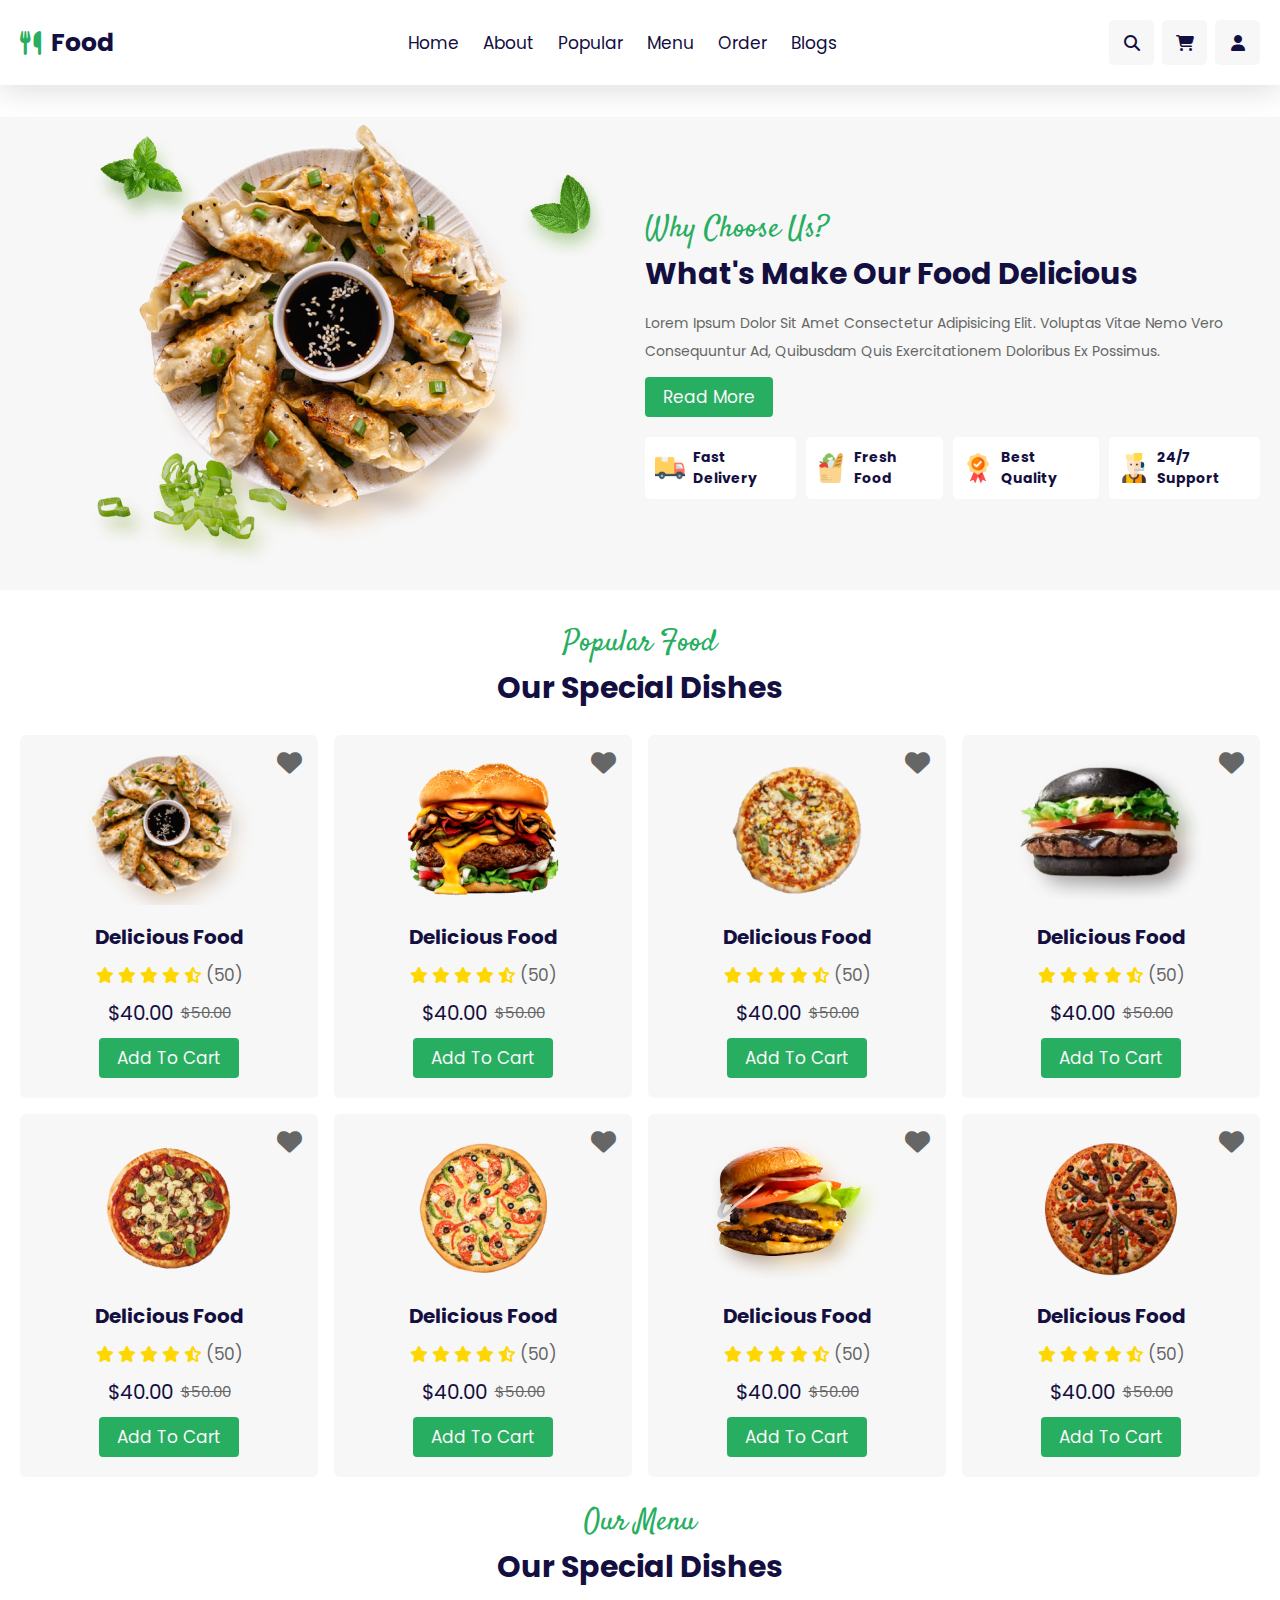
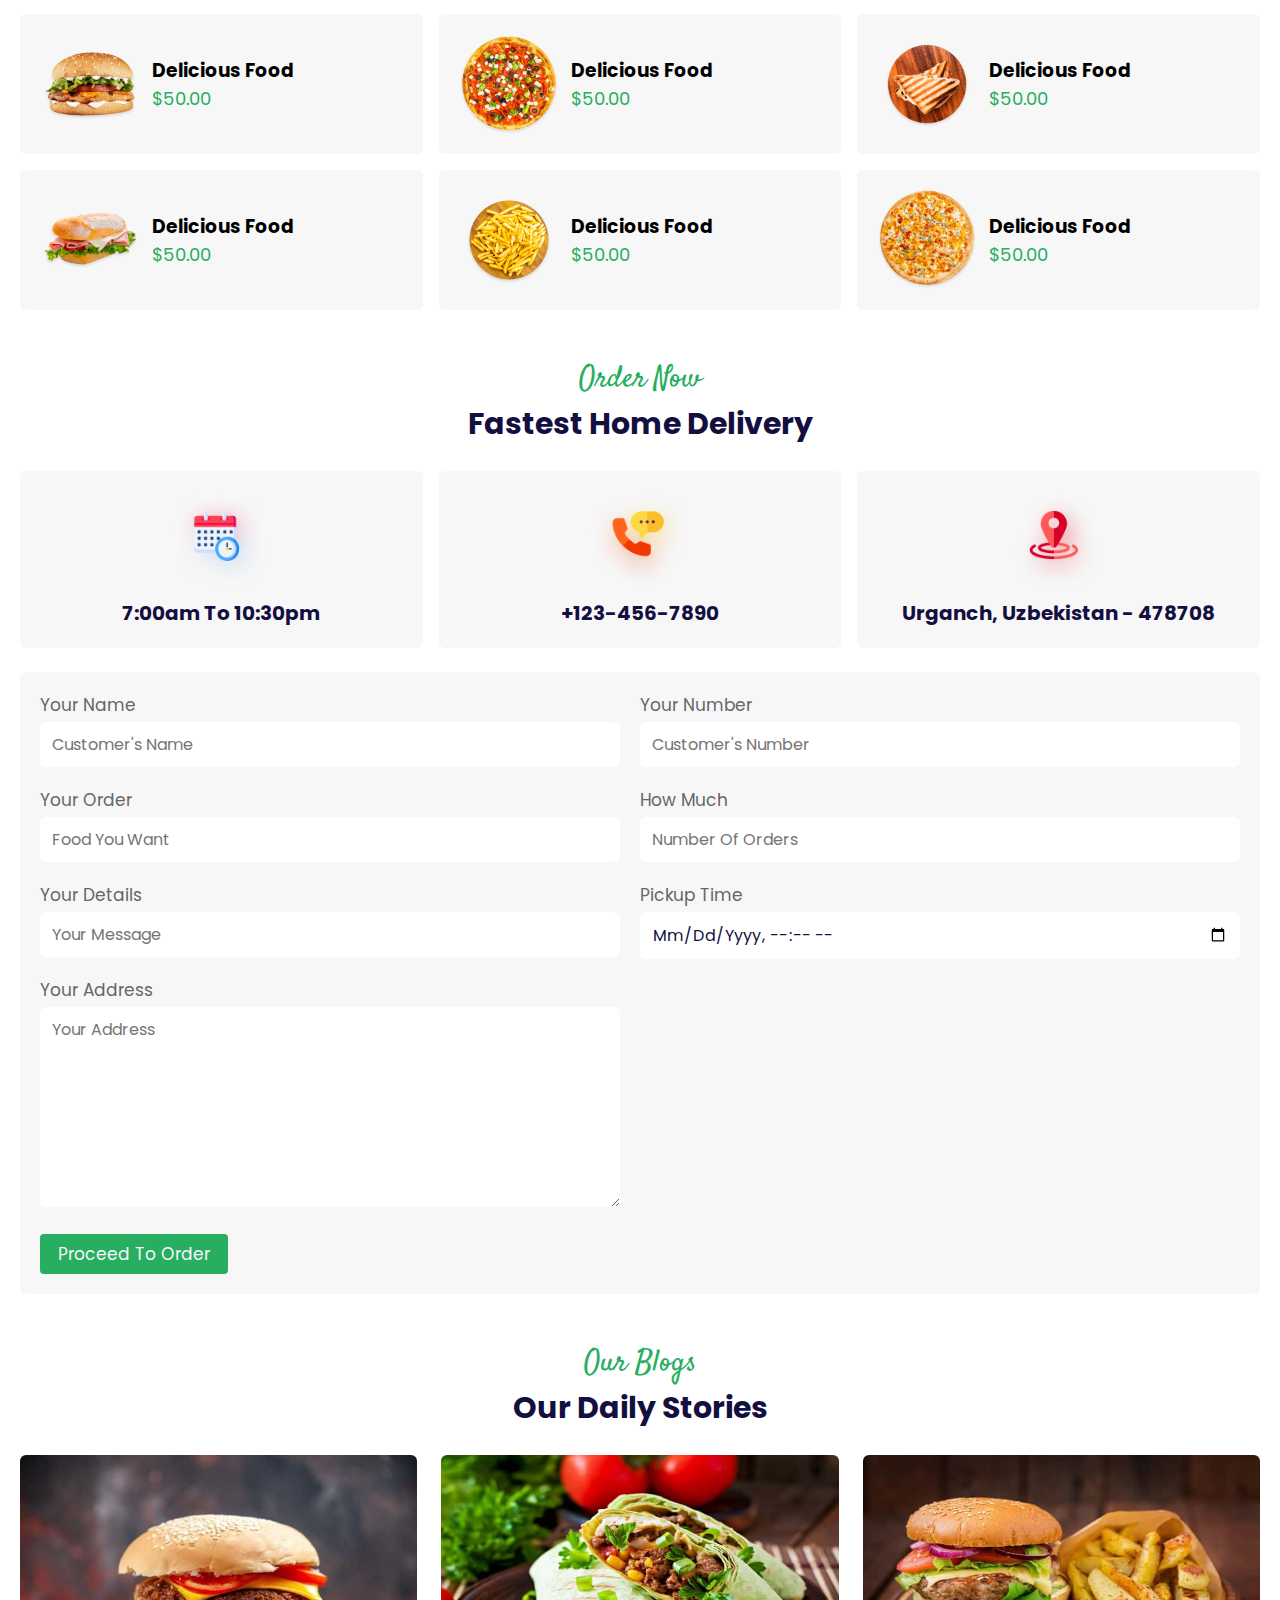
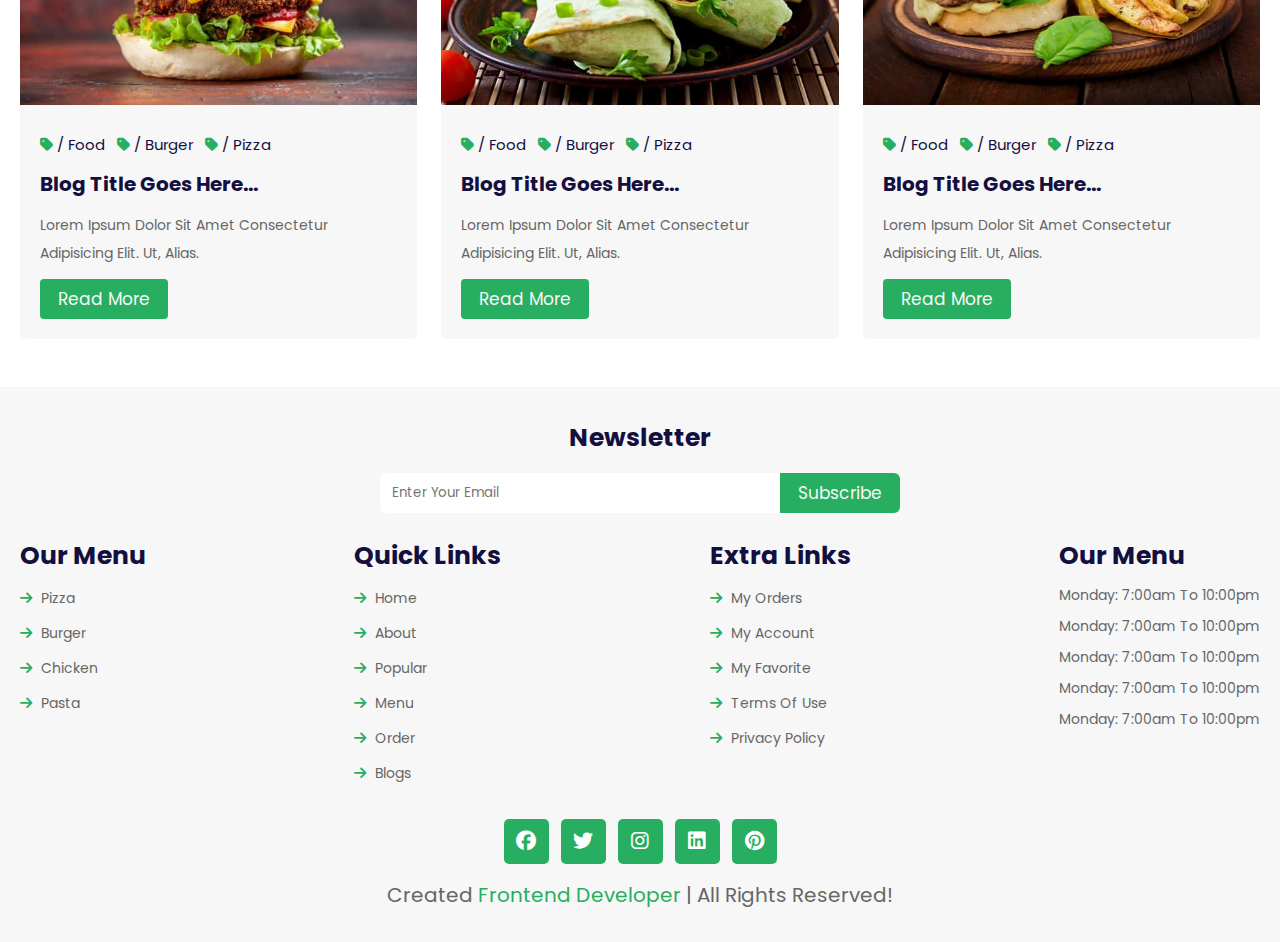
<file: index.html>
<!DOCTYPE html>
<html lang="en">
  <head>
    <meta charset="UTF-8" />
    <meta name="viewport" content="width=device-width, initial-scale=1.0" />
    <title>Food website - Home page</title>
    <!-- Font awesome cdn link -->
    <link
      rel="stylesheet"
      href="https://cdnjs.cloudflare.com/ajax/libs/font-awesome/6.7.2/css/all.min.css"
      integrity="sha512-Evv84Mr4kqVGRNSgIGL/F/aIDqQb7xQ2vcrdIwxfjThSH8CSR7PBEakCr51Ck+w+/U6swU2Im1vVX0SVk9ABhg=="
      crossorigin="anonymous"
      referrerpolicy="no-referrer"
    />
    <!-- CSS -->
    <link rel="stylesheet" href="./css/main.css" />
  </head>
  <body>
    <!-- Header section starts -->
    <header class="header">
      <div class="container">
        <div class="header__wrapper">
          <a href="#" class="header__logo">
            <i class="fa-solid fa-utensils"></i>
            <h2 class="header__title">Food</h2>
          </a>
          <!-- Navbar -->
          <nav class="header__navbar">
            <a href="#" class="header__link">Home</a>
            <a href="#" class="header__link">About</a>
            <a href="#" class="header__link">Popular</a>
            <a href="#" class="header__link">Menu</a>
            <a href="#" class="header__link">Order</a>
            <a href="#" class="header__link">Blogs</a>
          </nav>
          <div class="header__icons">
            <a href="./search.html" class="header__icon">
              <i class="fa-solid fa-magnifying-glass"></i>
            </a>
            <a href="./cart.html" class="header__icon">
              <i class="fa-solid fa-cart-shopping"></i>
            </a>
            <a href="./login.html" class="header__icon">
              <i class="fa-solid fa-user"></i>
            </a>
          </div>
        </div>
      </div>
    </header>
    <!-- Header section ends -->

    <!-- Category section starts -->
    <!-- <section class="category">
      <div class="container">
        <div class="category__cards">
          <div class="category__card">
            <img
              class="category__image"
              src="./images/category-1.png"
              alt="category-image1"
            />
            <h3 class="category__title">Combo</h3>
          </div>

          <div class="category__card">
            <img
              class="category__image"
              src="./images/category-2.png"
              alt="category-image2"
            />
            <h3 class="category__title">Pizza</h3>
          </div>

          <div class="category__card">
            <img
              class="category__image"
              src="./images/category-3.png"
              alt="category-image3"
            />
            <h3 class="category__title">Burger</h3>
          </div>

          <div class="category__card">
            <img
              class="category__image"
              src="./images/category-4.png"
              alt="category-image4"
            />
            <h3 class="category__title">chicken</h3>
          </div>

          <div class="category__card">
            <img
              class="category__image"
              src="./images/category-5.png"
              alt="category-image5"
            />
            <h3 class="category__title">Dinner</h3>
          </div>

          <div class="category__card">
            <img
              class="category__image"
              src="./images/category-6.png"
              alt="category-image6"
            />
            <h3 class="category__title">Coffee</h3>
          </div>
        </div>
      </div>
    </section> -->
    <!-- Category section ends -->

    <!-- About section starts -->
    <section class="about">
      <div class="container">
        <div class="about__wrapper">
          <div class="about__left">
            <img src="./images/about-img.png" alt="about image" />
          </div>
          <div class="about__right">
            <h3 class="about__subtitle section__subtitle">why choose us?</h3>
            <h2 class="about__title section__title">
              what's make our food delicious
            </h2>
            <p class="about__description section__description">
              Lorem ipsum dolor sit amet consectetur adipisicing elit. Voluptas
              vitae nemo vero consequuntur ad, quibusdam quis exercitationem
              doloribus ex possimus.
            </p>
            <button class="about__btn section__btn">Read more</button>
            <div class="about__cards">
              <div class="about__card">
                <img
                  class="about__card--image"
                  src="./images/service-1.png"
                  alt="service 1 image"
                />
                <h4 class="about__card--title">fast delivery</h4>
              </div>
              <div class="about__card">
                <img
                  class="about__card--image"
                  src="./images/service-2.png"
                  alt="service 2 image"
                />
                <h4 class="about__card--title">fresh food</h4>
              </div>
              <div class="about__card">
                <img
                  class="about__card--image"
                  src="./images/service-3.png"
                  alt="service 3 image"
                />
                <h4 class="about__card--title">best quality</h4>
              </div>
              <div class="about__card">
                <img
                  class="about__card--image"
                  src="./images/service-4.png"
                  alt="service 4 image"
                />
                <h4 class="about__card--title">24/7 support</h4>
              </div>
            </div>
          </div>
        </div>
      </div>
    </section>
    <!-- About section ends -->

    <!-- Popular section starts -->
    <div class="container">
      <div class="popular__wrapper">
        <div class="popular__top">
          <h3 class="popular__subtitle section__subtitle">popular food</h3>
          <h2 class="popular__title section__title">our special dishes</h2>
        </div>
        <div class="popular__bottom">
          <div class="popular__card">
            <span class="popular__card--heart"
              ><i class="fa-solid fa-heart"></i
            ></span>
            <img
              class="popular__card--image"
              src="./images/food-1.png"
              alt="food 1 image"
            />
            <h3 class="popular__card--title">delicious food</h3>
            <div class="popular__card--stars">
              <i class="fa-solid fa-star"></i>
              <i class="fa-solid fa-star"></i>
              <i class="fa-solid fa-star"></i>
              <i class="fa-solid fa-star"></i>
              <i class="fa-solid fa-star-half-stroke"></i>
              <span>(50)</span>
            </div>
            <div class="popular__card--prices">
              <p class="popular__card--discount">$40.00</p>
              <p class="popular__card--price">$50.00</p>
            </div>
            <button class="popular__card--btn section__btn">Add to cart</button>
          </div>
          <div class="popular__card">
            <span class="popular__card--heart"
              ><i class="fa-solid fa-heart"></i
            ></span>
            <img
              class="popular__card--image"
              src="./images/food-2.png"
              alt="food 2 image"
            />
            <h3 class="popular__card--title">delicious food</h3>
            <div class="popular__card--stars">
              <i class="fa-solid fa-star"></i>
              <i class="fa-solid fa-star"></i>
              <i class="fa-solid fa-star"></i>
              <i class="fa-solid fa-star"></i>
              <i class="fa-solid fa-star-half-stroke"></i>
              <span>(50)</span>
            </div>
            <div class="popular__card--prices">
              <p class="popular__card--discount">$40.00</p>
              <p class="popular__card--price">$50.00</p>
            </div>
            <button class="popular__card--btn section__btn">Add to cart</button>
          </div>
          <div class="popular__card">
            <span class="popular__card--heart"
              ><i class="fa-solid fa-heart"></i
            ></span>
            <img
              class="popular__card--image"
              src="./images/food-3.png"
              alt="food 3 image"
            />
            <h3 class="popular__card--title">delicious food</h3>
            <div class="popular__card--stars">
              <i class="fa-solid fa-star"></i>
              <i class="fa-solid fa-star"></i>
              <i class="fa-solid fa-star"></i>
              <i class="fa-solid fa-star"></i>
              <i class="fa-solid fa-star-half-stroke"></i>
              <span>(50)</span>
            </div>
            <div class="popular__card--prices">
              <p class="popular__card--discount">$40.00</p>
              <p class="popular__card--price">$50.00</p>
            </div>
            <button class="popular__card--btn section__btn">Add to cart</button>
          </div>
          <div class="popular__card">
            <span class="popular__card--heart"
              ><i class="fa-solid fa-heart"></i
            ></span>
            <img
              class="popular__card--image"
              src="./images/food-4.png"
              alt="food 4 image"
            />
            <h3 class="popular__card--title">delicious food</h3>
            <div class="popular__card--stars">
              <i class="fa-solid fa-star"></i>
              <i class="fa-solid fa-star"></i>
              <i class="fa-solid fa-star"></i>
              <i class="fa-solid fa-star"></i>
              <i class="fa-solid fa-star-half-stroke"></i>
              <span>(50)</span>
            </div>
            <div class="popular__card--prices">
              <p class="popular__card--discount">$40.00</p>
              <p class="popular__card--price">$50.00</p>
            </div>
            <button class="popular__card--btn section__btn">Add to cart</button>
          </div>
          <div class="popular__card">
            <span class="popular__card--heart"
              ><i class="fa-solid fa-heart"></i
            ></span>
            <img
              class="popular__card--image"
              src="./images/food-5.png"
              alt="food 5 image"
            />
            <h3 class="popular__card--title">delicious food</h3>
            <div class="popular__card--stars">
              <i class="fa-solid fa-star"></i>
              <i class="fa-solid fa-star"></i>
              <i class="fa-solid fa-star"></i>
              <i class="fa-solid fa-star"></i>
              <i class="fa-solid fa-star-half-stroke"></i>
              <span>(50)</span>
            </div>
            <div class="popular__card--prices">
              <p class="popular__card--discount">$40.00</p>
              <p class="popular__card--price">$50.00</p>
            </div>
            <button class="popular__card--btn section__btn">Add to cart</button>
          </div>
          <div class="popular__card">
            <span class="popular__card--heart"
              ><i class="fa-solid fa-heart"></i
            ></span>
            <img
              class="popular__card--image"
              src="./images/food-6.png"
              alt="food 6 image"
            />
            <h3 class="popular__card--title">delicious food</h3>
            <div class="popular__card--stars">
              <i class="fa-solid fa-star"></i>
              <i class="fa-solid fa-star"></i>
              <i class="fa-solid fa-star"></i>
              <i class="fa-solid fa-star"></i>
              <i class="fa-solid fa-star-half-stroke"></i>
              <span>(50)</span>
            </div>
            <div class="popular__card--prices">
              <p class="popular__card--discount">$40.00</p>
              <p class="popular__card--price">$50.00</p>
            </div>
            <button class="popular__card--btn section__btn">Add to cart</button>
          </div>
          <div class="popular__card">
            <span class="popular__card--heart"
              ><i class="fa-solid fa-heart"></i
            ></span>
            <img
              class="popular__card--image"
              src="./images/food-7.png"
              alt="food 7 image"
            />
            <h3 class="popular__card--title">delicious food</h3>
            <div class="popular__card--stars">
              <i class="fa-solid fa-star"></i>
              <i class="fa-solid fa-star"></i>
              <i class="fa-solid fa-star"></i>
              <i class="fa-solid fa-star"></i>
              <i class="fa-solid fa-star-half-stroke"></i>
              <span>(50)</span>
            </div>
            <div class="popular__card--prices">
              <p class="popular__card--discount">$40.00</p>
              <p class="popular__card--price">$50.00</p>
            </div>
            <button class="popular__card--btn section__btn">Add to cart</button>
          </div>
          <div class="popular__card">
            <span class="popular__card--heart"
              ><i class="fa-solid fa-heart"></i
            ></span>
            <img
              class="popular__card--image"
              src="./images/food-8.png"
              alt="food 8 image"
            />
            <h3 class="popular__card--title">delicious food</h3>
            <div class="popular__card--stars">
              <i class="fa-solid fa-star"></i>
              <i class="fa-solid fa-star"></i>
              <i class="fa-solid fa-star"></i>
              <i class="fa-solid fa-star"></i>
              <i class="fa-solid fa-star-half-stroke"></i>
              <span>(50)</span>
            </div>
            <div class="popular__card--prices">
              <p class="popular__card--discount">$40.00</p>
              <p class="popular__card--price">$50.00</p>
            </div>
            <button class="popular__card--btn section__btn">Add to cart</button>
          </div>
        </div>
      </div>
    </div>
    <!-- Popular section ends -->

    <!-- Menu section starts -->
    <div class="container">
      <div class="menu__wrapper">
        <div class="menu__top">
          <h3 class="menu__subtitle section__subtitle">Our menu</h3>
          <h2 class="menu__title section__title">Our special dishes</h2>
        </div>
        <div class="menu__bottom">
          <div class="menu__card">
            <img
              class="menu__card--image"
              src="./images/menu-1.png"
              alt="menu image 1"
            />
            <div class="menu__card--content">
              <h3 class="menu__card--title">Delicious Food</h3>
              <p class="menu__card--price">$50.00</p>
            </div>
          </div>
          <div class="menu__card">
            <img
              class="menu__card--image"
              src="./images/menu-2.png"
              alt="menu image 2"
            />
            <div class="menu__card--content">
              <h3 class="menu__card--title">Delicious Food</h3>
              <p class="menu__card--price">$50.00</p>
            </div>
          </div>
          <div class="menu__card">
            <img
              class="menu__card--image"
              src="./images/menu-3.png"
              alt="menu image 3"
            />
            <div class="menu__card--content">
              <h3 class="menu__card--title">Delicious Food</h3>
              <p class="menu__card--price">$50.00</p>
            </div>
          </div>
          <div class="menu__card">
            <img
              class="menu__card--image"
              src="./images/menu-4.png"
              alt="menu image 4"
            />
            <div class="menu__card--content">
              <h3 class="menu__card--title">Delicious Food</h3>
              <p class="menu__card--price">$50.00</p>
            </div>
          </div>
          <div class="menu__card">
            <img
              class="menu__card--image"
              src="./images/menu-5.png"
              alt="menu image 5"
            />
            <div class="menu__card--content">
              <h3 class="menu__card--title">Delicious Food</h3>
              <p class="menu__card--price">$50.00</p>
            </div>
          </div>
          <div class="menu__card">
            <img
              class="menu__card--image"
              src="./images/menu-6.png"
              alt="menu image 6"
            />
            <div class="menu__card--content">
              <h3 class="menu__card--title">Delicious Food</h3>
              <p class="menu__card--price">$50.00</p>
            </div>
          </div>
        </div>
      </div>
    </div>
    <!-- Menu section ends -->

    <!-- Order section starts -->
    <section class="order">
      <div class="container">
        <div class="order__wrapper">
          <div class="order__top">
            <h3 class="order__subtitle section__subtitle">Order now</h3>
            <h2 class="order__title section__title">Fastest Home Delivery</h2>
          </div>
          <div class="order__medium">
            <div class="order__card">
              <img
                class="order__card--image"
                src="./images/icon-1.png"
                alt="order icon 1 image"
              />
              <h4 class="order__card--title">7:00am to 10:30pm</h4>
            </div>
            <div class="order__card">
              <img
                class="order__card--image"
                src="./images/icon-2.png"
                alt="order icon 2 image"
              />
              <h4 class="order__card--title">+123-456-7890</h4>
            </div>
            <div class="order__card">
              <img
                class="order__card--image"
                src="./images/icon-3.png"
                alt="order icon 3 image"
              />
              <h4 class="order__card--title">urganch, uzbekistan - 478708</h4>
            </div>
          </div>
          <div class="order__bottom">
            <form class="order__form">
              <div class="order__form--left">
                <div class="order__form--block">
                  <label class="order__form--label" for="name">Your Name</label>
                  <input
                    class="order__form--input"
                    type="text"
                    id="name"
                    placeholder="customer's name"
                  />
                </div>
                <div class="order__form--block">
                  <label class="order__form--label" for="foodName"
                    >Your Order</label
                  >
                  <input
                    class="order__form--input"
                    type="text"
                    id="foodName"
                    placeholder="food you want"
                  />
                </div>
                <div class="order__form--block">
                  <label class="order__form--label" for="message"
                    >Your Details</label
                  >
                  <input
                    class="order__form--input"
                    type="text"
                    id="message"
                    placeholder="your message"
                  />
                </div>
                <div class="order__form--block">
                  <label class="order__form--label" for="address"
                    >Your Address</label
                  >
                  <textarea
                    class="order__form--textarea order__form--input"
                    id="address"
                    placeholder="your address"
                  ></textarea>
                </div>
                <button type="submit" class="order__form--btn section__btn">
                  Proceed to order
                </button>
              </div>
              <div class="order__form--right">
                <div class="order__form--block">
                  <label class="order__form--label" for="phoneNumber"
                    >Your Number</label
                  >
                  <input
                    class="order__form--input"
                    type="number"
                    id="phoneNumber"
                    placeholder="customer's number"
                  />
                </div>
                <div class="order__form--block">
                  <label class="order__form--label" for="orderNumber"
                    >How much</label
                  >
                  <input
                    class="order__form--input"
                    type="number"
                    id="orderNumber"
                    placeholder="number of orders"
                  />
                </div>
                <div class="order__form--block">
                  <label class="order__form--label" for="pickupTime"
                    >Pickup Time</label
                  >
                  <input
                    class="order__form--input"
                    type="datetime-local"
                    id="pickupTime"
                  />
                </div>
                <div class="order__form--location">
                  <iframe
                    src="https://www.google.com/maps/embed?pb=!1m18!1m12!1m3!1d2981.04444614677!2d60.28661825007984!3d41.65478169740794!2m3!1f0!2f0!3f0!3m2!1i1024!2i768!4f13.1!3m3!1m2!1s0x41de4968ad3966a5%3A0x35ac6c97935f113d!2sShavat%20Uztelecom!5e0!3m2!1suz!2s!4v1742813872950!5m2!1suz!2s"
                    width="600"
                    height="450"
                    style="border: 0"
                    allowfullscreen=""
                    loading="lazy"
                    referrerpolicy="no-referrer-when-downgrade"
                  ></iframe>
                </div>
              </div>
            </form>
          </div>
        </div>
      </div>
    </section>
    <!-- Order section ends -->

    <!-- Blog section starts -->
    <section class="blog">
      <div class="container">
        <div class="blog__wrapper">
          <div class="blog__top">
            <h3 class="blog__subtitle section__subtitle">Our Blogs</h3>
            <h2 class="blog__title section__title">Our Daily Stories</h2>
          </div>
          <div class="blog__bottom">
            <div class="blog__card">
              <img
                class="blog__card--image"
                src="./images/blog-1.jpg"
                alt="blog 1 image"
              />
              <div class="blog__card--content">
                <div class="blog__tags">
                  <a href="#" class="blog__tag">
                    <i class="fa-solid fa-tag"></i>
                    / Food
                  </a>
                  <a href="#" class="blog__tag">
                    <i class="fa-solid fa-tag"></i>
                    / Burger
                  </a>
                  <a href="#" class="blog__tag">
                    <i class="fa-solid fa-tag"></i>
                    / Pizza
                  </a>
                </div>
                <h3 class="blog__card--title">blog title goes here...</h3>
                <p class="blog__card--description section__description">
                  Lorem ipsum dolor sit amet consectetur adipisicing elit. Ut,
                  alias.
                </p>
                <button class="blog__card--btn section__btn">Read More</button>
              </div>
            </div>
            <div class="blog__card">
              <img
                class="blog__card--image"
                src="./images/blog-2.jpg"
                alt="blog 2 image"
              />
              <div class="blog__card--content">
                <div class="blog__tags">
                  <a href="#" class="blog__tag">
                    <i class="fa-solid fa-tag"></i>
                    / Food
                  </a>
                  <a href="#" class="blog__tag">
                    <i class="fa-solid fa-tag"></i>
                    / Burger
                  </a>
                  <a href="#" class="blog__tag">
                    <i class="fa-solid fa-tag"></i>
                    / Pizza
                  </a>
                </div>
                <h3 class="blog__card--title">blog title goes here...</h3>
                <p class="blog__card--description section__description">
                  Lorem ipsum dolor sit amet consectetur adipisicing elit. Ut,
                  alias.
                </p>
                <button class="blog__card--btn section__btn">Read More</button>
              </div>
            </div>
            <div class="blog__card">
              <img
                class="blog__card--image"
                src="./images/blog-3.jpg"
                alt="blog 3 image"
              />
              <div class="blog__card--content">
                <div class="blog__tags">
                  <a href="#" class="blog__tag">
                    <i class="fa-solid fa-tag"></i>
                    / Food
                  </a>
                  <a href="#" class="blog__tag">
                    <i class="fa-solid fa-tag"></i>
                    / Burger
                  </a>
                  <a href="#" class="blog__tag">
                    <i class="fa-solid fa-tag"></i>
                    / Pizza
                  </a>
                </div>
                <h3 class="blog__card--title">blog title goes here...</h3>
                <p class="blog__card--description section__description">
                  Lorem ipsum dolor sit amet consectetur adipisicing elit. Ut,
                  alias.
                </p>
                <button class="blog__card--btn section__btn">Read More</button>
              </div>
            </div>
          </div>
        </div>
      </div>
    </section>
    <!-- Blog section ends -->

    <!-- Footer section starts -->
    <footer class="footer">
      <div class="container">
        <div class="footer__wrapper">
          <div class="footer__top">
            <h3 class="footer__top--title">Newsletter</h3>
            <form class="footer__top--form">
              <input
                class="footer__top--input"
                type="email"
                placeholder="enter your email"
              />
              <button class="footer__top--btn section__btn" type="submit">
                Subscribe
              </button>
            </form>
          </div>
          <div class="footer__medium">
            <div class="footer__medium--box">
              <h3 class="footer__medium--title">Our Menu</h3>
              <ul class="footer__medium--list">
                <li class="footer__medium--item">
                  <a href="#" class="footer__medium--link">
                    <i class="fa-solid fa-arrow-right"></i>
                    Pizza
                  </a>
                </li>
                <li class="footer__medium--item">
                  <a href="#" class="footer__medium--link">
                    <i class="fa-solid fa-arrow-right"></i>
                    Burger
                  </a>
                </li>
                <li class="footer__medium--item">
                  <a href="#" class="footer__medium--link">
                    <i class="fa-solid fa-arrow-right"></i>
                    Chicken
                  </a>
                </li>
                <li class="footer__medium--item">
                  <a href="#" class="footer__medium--link">
                    <i class="fa-solid fa-arrow-right"></i>
                    Pasta
                  </a>
                </li>
              </ul>
            </div>
            <div class="footer__medium--box">
              <h3 class="footer__medium--title">Quick Links</h3>
              <ul class="footer__medium--list">
                <li class="footer__medium--item">
                  <a href="#" class="footer__medium--link">
                    <i class="fa-solid fa-arrow-right"></i>
                    Home
                  </a>
                </li>
                <li class="footer__medium--item">
                  <a href="#" class="footer__medium--link">
                    <i class="fa-solid fa-arrow-right"></i>
                    About
                  </a>
                </li>
                <li class="footer__medium--item">
                  <a href="#" class="footer__medium--link">
                    <i class="fa-solid fa-arrow-right"></i>
                    Popular
                  </a>
                </li>
                <li class="footer__medium--item">
                  <a href="#" class="footer__medium--link">
                    <i class="fa-solid fa-arrow-right"></i>
                    Menu
                  </a>
                </li>
                <li class="footer__medium--item">
                  <a href="#" class="footer__medium--link">
                    <i class="fa-solid fa-arrow-right"></i>
                    Order
                  </a>
                </li>
                <li class="footer__medium--item">
                  <a href="#" class="footer__medium--link">
                    <i class="fa-solid fa-arrow-right"></i>
                    Blogs
                  </a>
                </li>
              </ul>
            </div>
            <div class="footer__medium--box">
              <h3 class="footer__medium--title">Extra Links</h3>
              <ul class="footer__medium--list">
                <li class="footer__medium--item">
                  <a href="#" class="footer__medium--link">
                    <i class="fa-solid fa-arrow-right"></i>
                    My orders
                  </a>
                </li>
                <li class="footer__medium--item">
                  <a href="#" class="footer__medium--link">
                    <i class="fa-solid fa-arrow-right"></i>
                    My account
                  </a>
                </li>
                <li class="footer__medium--item">
                  <a href="#" class="footer__medium--link">
                    <i class="fa-solid fa-arrow-right"></i>
                    My favorite
                  </a>
                </li>
                <li class="footer__medium--item">
                  <a href="#" class="footer__medium--link">
                    <i class="fa-solid fa-arrow-right"></i>
                    Terms of use
                  </a>
                </li>
                <li class="footer__medium--item">
                  <a href="#" class="footer__medium--link">
                    <i class="fa-solid fa-arrow-right"></i>
                    Privacy Policy
                  </a>
                </li>
              </ul>
            </div>
            <div class="footer__medium--box">
              <h3 class="footer__medium--title">Our Menu</h3>
              <div class="footer__medium--texts">
                <p class="footer__medium--text">monday: 7:00am to 10:00pm</p>
                <p class="footer__medium--text">monday: 7:00am to 10:00pm</p>
                <p class="footer__medium--text">monday: 7:00am to 10:00pm</p>
                <p class="footer__medium--text">monday: 7:00am to 10:00pm</p>
                <p class="footer__medium--text">monday: 7:00am to 10:00pm</p>
              </div>
            </div>
          </div>
          <div class="footer__bottom">
            <div class="footer__bottom--socials">
              <a href="#" class="footer__bottom--link">
                <i class="fa-brands fa-facebook"></i>
              </a>
              <a href="#" class="footer__bottom--link">
                <i class="fa-brands fa-twitter"></i>
              </a>
              <a href="#" class="footer__bottom--link">
                <i class="fa-brands fa-instagram"></i>
              </a>
              <a href="#" class="footer__bottom--link">
                <i class="fa-brands fa-linkedin"></i>
              </a>
              <a href="#" class="footer__bottom--link">
                <i class="fa-brands fa-pinterest"></i>
              </a>
            </div>
            <p class="footer__bottom--text">
              created
              <a href="https://t.me/asadbekjs" target="_blank"
                >Frontend developer</a
              >
              | all rights reserved!
            </p>
          </div>
        </div>
      </div>
    </footer>
    <!-- Footer section ends -->
  </body>
</html>
</file>
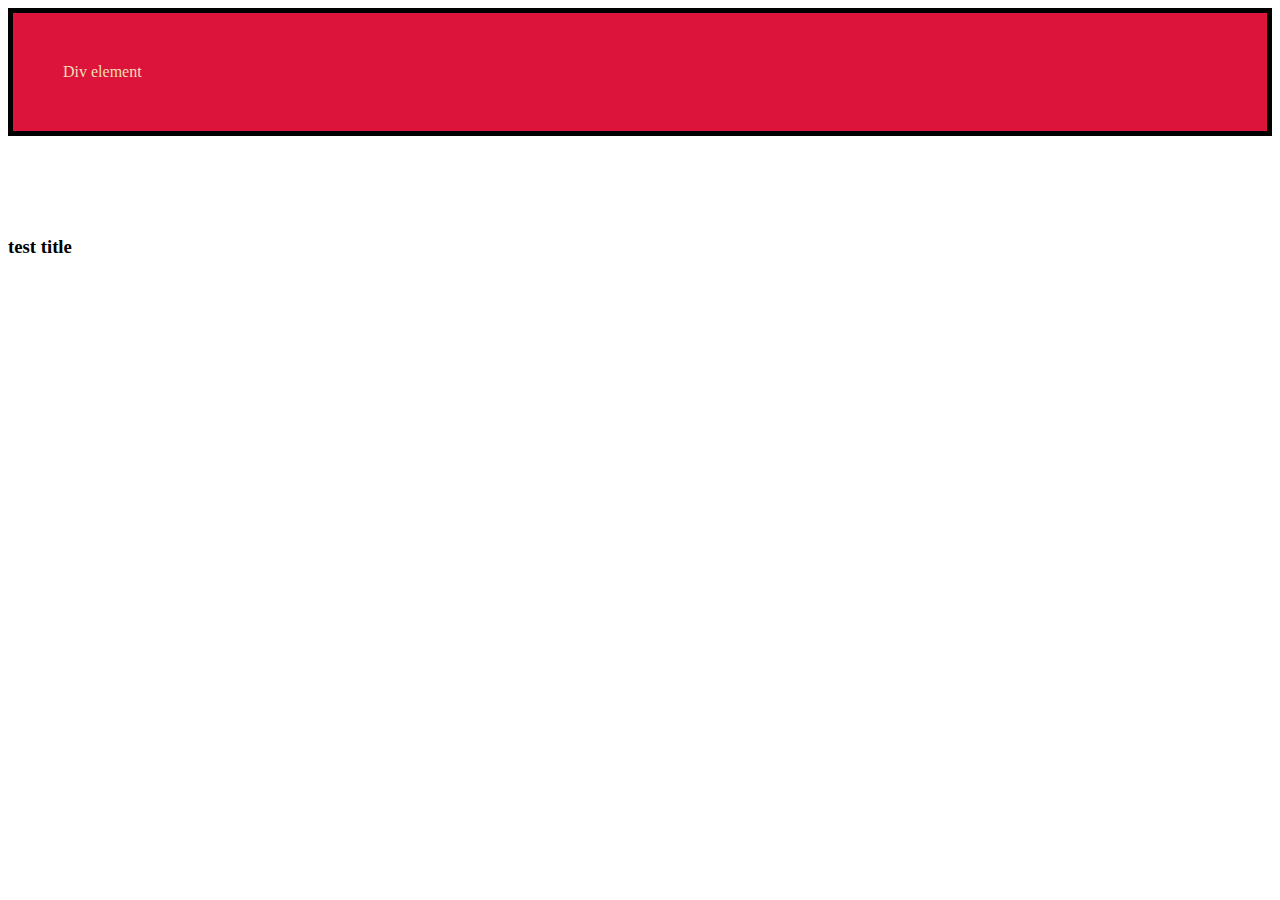
<file: box-model.html>
<!DOCTYPE html>
<html lang="en">
  <head>
    <meta charset="UTF-8" />
    <meta name="viewport" content="width=device-width, initial-scale=1.0" />
    <title>CSS Box Model</title>
    <style>
      .box {
        background-color: crimson;
        color: wheat;
        border: 5px solid black;
        padding: 50px;
        margin-bottom: 100px;
      }
      h3 {
        margin: 0;
      }
    </style>
  </head>
  <body>
    <div class="box">Div element</div>
    <h3>test title</h3>
  </body>
</html>
</file>
<file: css/main.css>
/* Google Fonts */
@import url("https://fonts.googleapis.com/css2?family=Poppins:ital,wght@0,100;0,200;0,300;0,400;0,500;0,600;0,700;0,800;0,900;1,100;1,200;1,300;1,400;1,500;1,600;1,700;1,800;1,900&display=swap");
@import url("https://fonts.googleapis.com/css2?family=Satisfy&display=swap");
/* Core styles */
* {
  font-family: "Poppins", sans-serif;
  margin: 0;
  padding: 0;
  box-sizing: border-box;
  transition: all 0.4s linear;
  text-transform: capitalize;
}
a {
  text-decoration: none;
}
ul {
  list-style-type: none;
}
.container {
  max-width: 1240px;
  margin: 0 auto;
}
.section__subtitle {
  font-family: "Satisfy", cursive;
  color: #27ae60;
  font-size: 30px;
  font-weight: 400;
}
.section__title {
  color: #130f40;
  font-size: 30px;
}
.section__btn {
  background-color: #27ae60;
  border: none;
  padding: 7px 18px;
  border-radius: 4px;
  color: #f7f7f7;
  font-size: 17px;
  cursor: pointer;
}
.section__btn:hover {
  background-color: #130f40;
}
.section__description {
  font-size: 14px;
  line-height: 2;
  color: #666666;
}
/* Header section styles */
.header {
  padding: 20px 0;
  box-shadow: rgba(100, 100, 111, 0.2) 0px 7px 29px 0px;
}
.header__wrapper {
  display: flex;
  justify-content: space-between;
  align-items: center;
}
.header__logo {
  display: flex;
  align-items: center;
  gap: 10px;
}
.header__logo > i {
  color: #27ae60;
  font-size: 24px;
}
.header__title {
  color: #130f40;
  font-size: 25px;
}
.header__link {
  color: #130f40;
  font-size: 17px;
  margin-left: 20px;
  transition: all 0.5s linear;
}
.header__link:hover {
  color: #27ae60;
}
.header__icons {
  display: flex;
  align-items: center;
  gap: 8px;
}
.header__icon {
  background-color: #f7f7f7;
  width: 45px;
  height: 45px;
  border-radius: 5px;
  display: flex;
  align-items: center;
  justify-content: center;
}
.header__icon:hover {
  background-color: #27ae60;
}
.header__icon > i {
  color: #130f40;
}
.header__icon:hover > i {
  color: #f7f7f7;
}
/* Category section styles*/
.category {
  margin-top: 44px;
}
.category__cards {
  display: flex;
  justify-content: space-between;
  align-items: center;
  gap: 16px;
}
.category__card {
  background-color: #f7f7f7;
  flex: 1;
  text-align: center;
  border-radius: 5px;
  padding: 20px;
}
.category__card:hover {
  background-color: #27ae60;
}
.category__title {
  color: #130f40;
}
.category__card:hover > .category__title {
  color: #f7f7f7;
}
.category__image {
  height: 70px;
}
/* About section styles */
.about {
  background-color: #f7f7f7;
  margin: 32px 0;
}
.about__wrapper,
.about__cards {
  display: flex;
  align-items: center;
  justify-content: space-between;
  gap: 10px;
}
.about__left,
.about__right {
  flex: 1;
}
.about__left > img {
  width: 100%;
}
.about__description {
  margin: 12px 0;
}
.about__btn {
  margin-bottom: 20px;
}
.about__card {
  padding: 10px;
  border-radius: 5px;
  background-color: #fff;
  display: flex;
  align-items: center;
  gap: 8px;
}
.about__card--image {
  width: 30px;
  height: 30px;
}
.about__card--title {
  font-size: 14px;
  color: #130f40;
}
/* Popular section styles */
.popular__top {
  text-align: center;
  margin: 24px 0;
}
.popular__bottom {
  display: flex;
  flex-wrap: wrap;
  align-items: center;
  justify-content: space-between;
  gap: 16px;
}
.popular__card {
  position: relative;
  width: calc((1240px - 16px * 3) / 4);
  background-color: #f7f7f7;
  border-radius: 6px;
  text-align: center;
  padding: 20px;
}
.popular__card--heart {
  position: absolute;
  top: 10px;
  right: 16px;
  font-size: 25px;
  color: #666666;
  cursor: pointer;
}
.popular__card--heart:hover {
  color: #27ae60;
}
.popular__card--image {
  height: 150px;
}
.popular__card--title {
  margin: 10px 0;
  font-size: 20px;
  color: #130f40;
}
.popular__card--stars > i {
  color: gold;
}
.popular__card--stars > span {
  font-size: 17px;
  color: #666666;
}
.popular__card--prices {
  margin: 10px 0;
  display: flex;
  align-items: center;
  justify-content: center;
  gap: 8px;
}
.popular__card--discount {
  font-size: 20px;
  color: #130f40;
}
.popular__card--price {
  text-decoration: line-through;
  font-size: 15px;
  color: #666666;
}
/* Menu section styles */
.menu__top {
  text-align: center;
  margin: 24px 0;
}
.menu__bottom {
  display: flex;
  flex-wrap: wrap;
  justify-content: space-between;
  align-items: center;
  gap: 16px;
}
.menu__card {
  width: calc((1240px - 16px * 2) / 3);
  padding: 20px;
  background-color: #f7f7f7;
  display: flex;
  align-items: center;
  gap: 12px;
  border-radius: 6px;
}
.menu__card:hover {
  background-color: #130f40;
}
.menu__card:hover .menu__card--title {
  color: #f7f7f7;
}
.menu__card--image {
  height: 100px;
}
.menu__card--price {
  font-size: 18px;
  color: #27ae60;
}
/* Order section styles */
.order {
  margin: 48px 0;
}
.order__top {
  text-align: center;
}
.order__medium {
  margin: 24px 0;
  display: flex;
  justify-content: space-between;
  align-items: center;
  gap: 16px;
}
.order__card {
  flex: 1;
  background-color: #f7f7f7;
  text-align: center;
  padding: 20px;
  border-radius: 6px;
}
.order__card--image {
  height: 100px;
}
.order__card--title {
  font-size: 20px;
  color: #130f40;
}
.order__bottom {
  background-color: #f7f7f7;
  border-radius: 6px;
  padding: 20px;
}
.order__form {
  display: flex;
  justify-content: space-between;
  gap: 20px;
}
.order__form--left,
.order__form--right {
  flex: 1;
}
.order__form--block {
  margin-bottom: 20px;
}
.order__form--label {
  display: block;
  color: #666666;
  font-size: 17px;
}
.order__form--input {
  margin-top: 4px;
  width: 100%;
  padding: 10px 12px;
  border-radius: 6px;
  border: none;
  outline: none;
  font-size: 16px;
  color: #130f40;
}
.order__form--textarea {
  height: 200px;
}
.order__form--location > iframe {
  border-radius: 6px;
  height: 230px;
}
/* Blog section styles */
.blog {
  margin: 48px 0;
}
.blog__top {
  text-align: center;
  margin: 24px 0;
}
.blog__bottom {
  display: flex;
  align-items: center;
  justify-content: space-between;
  gap: 24px;
}
.blog__card {
  flex: 1;
  background-color: #f7f7f7;
  border-radius: 6px;
}
.blog__card:hover {
  transform: scale(1.05);
}
.blog__card--image {
  border-radius: 6px 6px 0 0;
  width: 100%;
  height: 250px;
}
.blog__card--content {
  padding: 20px;
}
.blog__tag {
  color: #130f40;
  font-size: 15px;
  margin-right: 8px;
}
.blog__tag > i {
  color: #27ae60;
}
.blog__card--title {
  font-size: 20px;
  color: #130f40;
  margin-top: 12px;
}
.blog__card--description {
  margin: 12px 0;
}
/* Footer section styles */
.footer {
  background-color: #f7f7f7;
  padding: 32px 0;
}
.footer__top {
  text-align: center;
}
.footer__top--title {
  font-size: 25px;
  color: #130f40;
  margin-bottom: 16px;
}
.footer__top--form {
  display: flex;
  align-items: center;
  justify-content: center;
}
.footer__top--input {
  padding: 10px 12px;
  border: none;
  width: 400px;
  border-radius: 6px 0 0 6px;
  outline: none;
}
.footer__top--btn {
  border-radius: 0 6px 6px 0;
}
.footer__medium {
  margin: 24px 0;
  display: flex;
  justify-content: space-between;
}
.footer__medium--title {
  font-size: 25px;
  color: #130f40;
  margin-bottom: 10px;
}
.footer__medium--item {
  margin-bottom: 10px;
}
.footer__medium--link {
  font-size: 14px;
  color: #666666;
}
.footer__medium--link > i {
  color: #27ae60;
  margin-right: 5px;
}
.footer__medium--link:hover {
  color: #27ae60;
}
.footer__medium--link:hover > i {
  margin-right: 15px;
}
.footer__medium--text {
  color: #666666;
  font-size: 14px;
  margin-bottom: 10px;
}
.footer__bottom {
  text-align: center;
}
.footer__bottom--socials {
  display: flex;
  align-items: center;
  justify-content: center;
  gap: 12px;
}
.footer__bottom--link {
  background-color: #27ae60;
  width: 45px;
  height: 45px;
  border-radius: 5px;
  display: flex;
  align-items: center;
  justify-content: center;
  font-size: 20px;
  color: #fff;
}
.footer__bottom--text {
  margin-top: 16px;
  font-size: 20px;
  color: #666666;
}
.footer__bottom--text > a {
  color: #27ae60;
}
</file>
